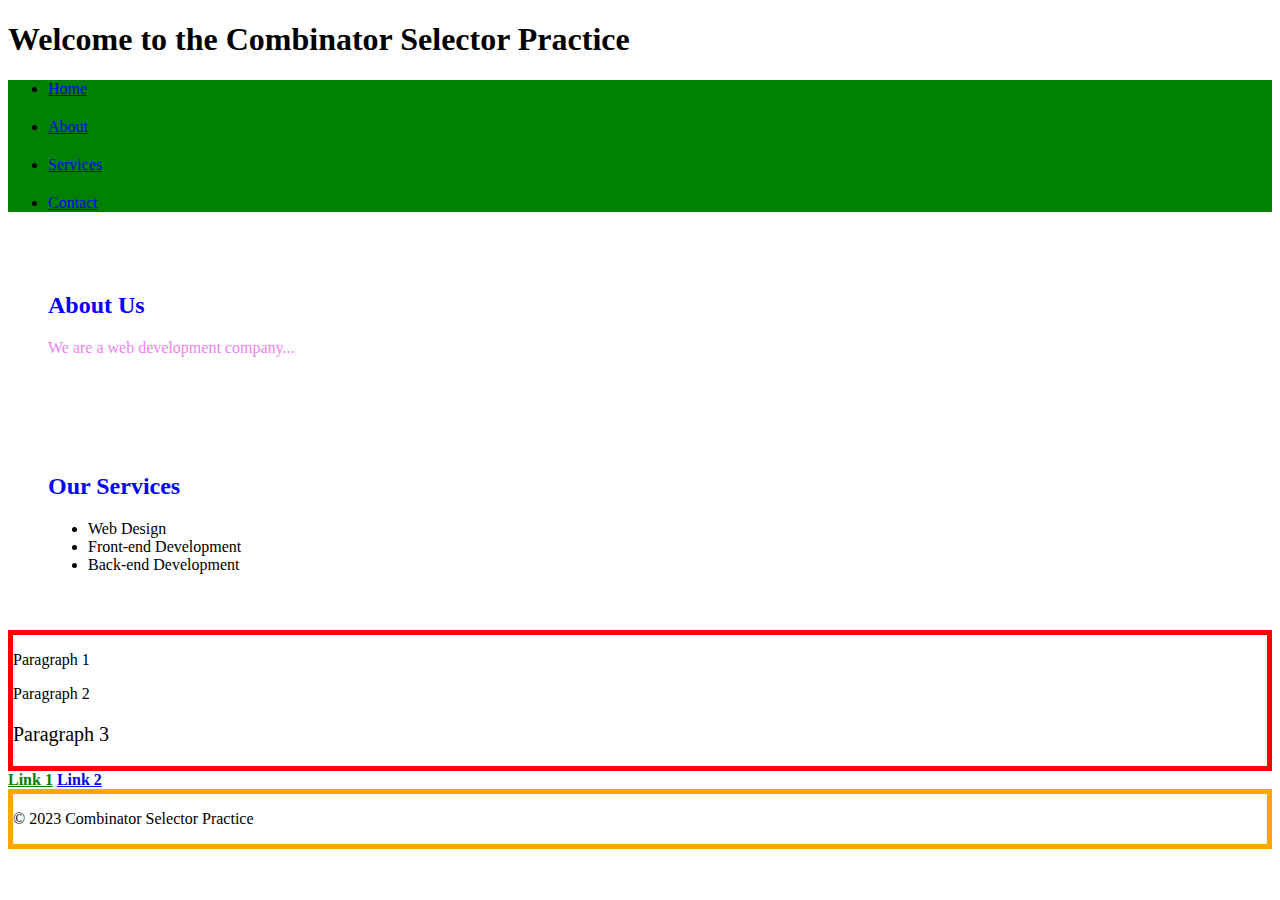
<file: index.html>
<!DOCTYPE html>
<html>
<head>
<title>Combinator Selector Practice</title>
<link rel="stylesheet" href="css.css">
<style>
/* Add your CSS rules here */
</style>
</head>
<body>
<header>
<h1>Welcome to the Combinator Selector Practice</h1>
</header>
<nav>
        <ul>
<li><a href="#">Home</a></li>
<li><a href="#">About</a></li>
<li><a href="#">Services</a></li>
<li><a href="#">Contact</a></li>
        </ul>
</nav>
<main>
<section>
<h2>About Us</h2>
<p>We are a web development company...</p>
</section>
<section>
<h2>Our Services</h2>
<ul>
<li>Web Design</li>
<li>Front-end Development</li>
<li>Back-end Development</li>
</ul>
</section>
</main>
<div id="additional-info">
<div class="paragraphs">
<p>Paragraph 1</p>
<p>Paragraph 2</p>
<p>Paragraph 3</p>
</div>
<div class="links">
        <a href="#">Link 1</a>
        <a href="#">Link 2</a>
        </div>
        </div>
        <footer>
        <p>&copy; 2023 Combinator Selector Practice</p>
    </footer>
</body>
</html>
</file>
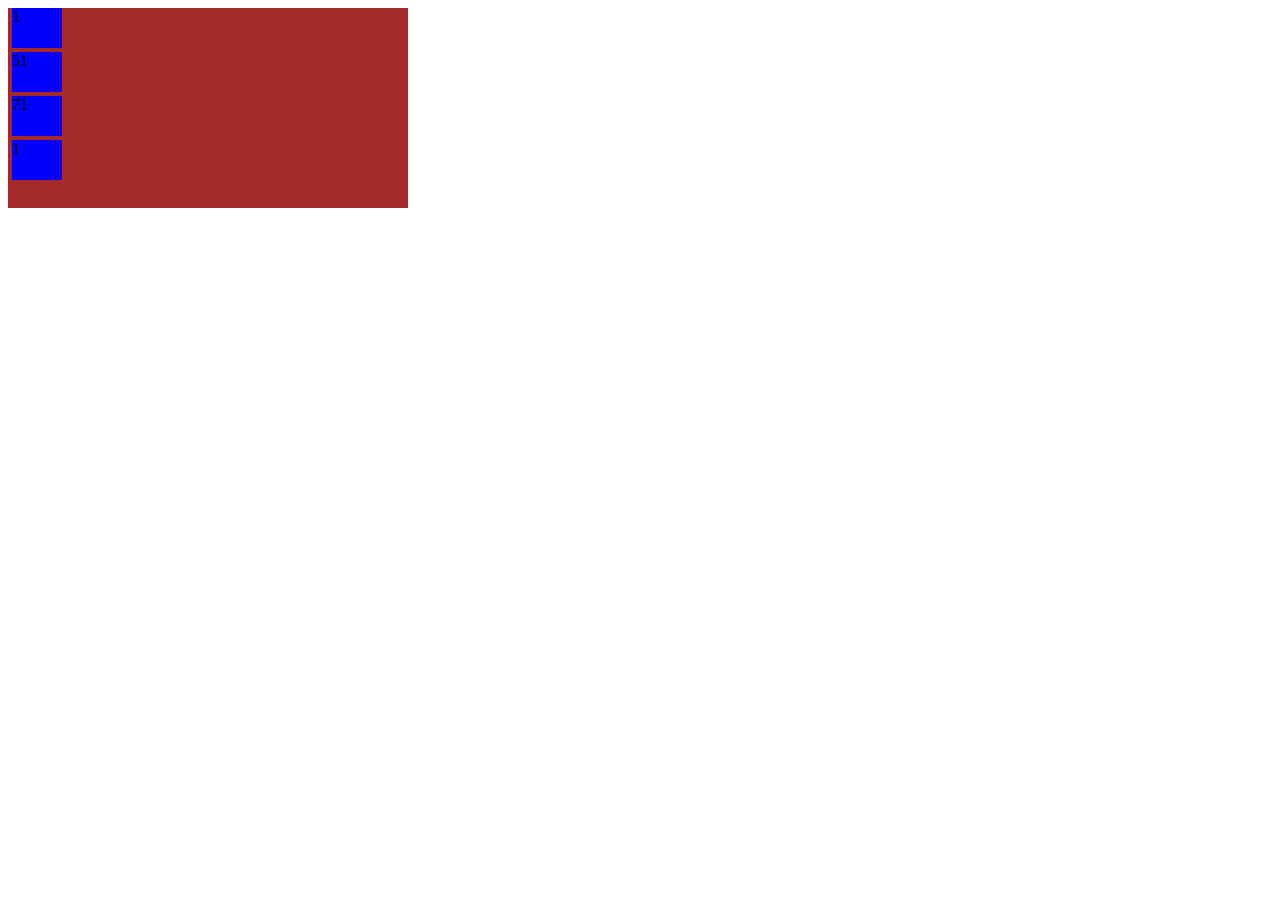
<file: display.html>
<!DOCTYPE html>
<html lang="en">
<head>
    <meta charset="UTF-8">
    <meta name="viewport" content="width=device-width, initial-scale=1.0">
    <title>Document</title>
    <link rel="stylesheet" href="styles2.css">
</head>
<body>
   <div class="container">
<div class="item">1</div>
<div class="item">51</div>
<div class="item">71</div>
<div class="item">1</div>
</div>

    
</body>
</html>
</file>
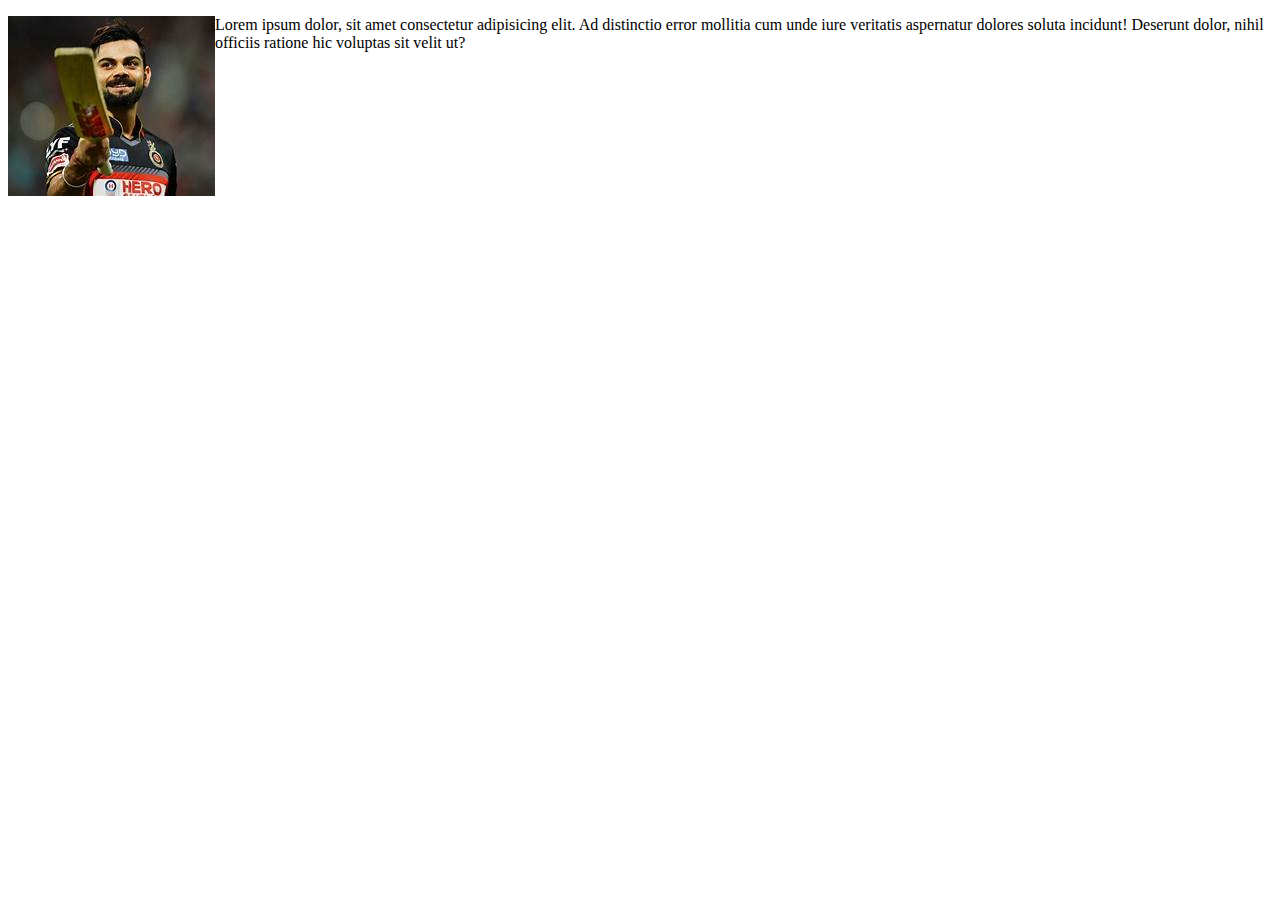
<file: float.html>
<!DOCTYPE html>
<html lang="en">
<head>
    <meta charset="UTF-8">
    <meta name="viewport" content="width=device-width, initial-scale=1.0">
    <title>Document</title>
    <link rel="stylesheet" href="styles3.css">
</head>
<body>
    <img src="kohli.jpeg">
    <p>Lorem ipsum dolor, sit amet consectetur adipisicing elit. Ad distinctio error mollitia cum unde iure veritatis aspernatur dolores soluta incidunt! Deserunt dolor, nihil officiis ratione hic voluptas sit velit ut?</p>
</body>
</html>
</file>
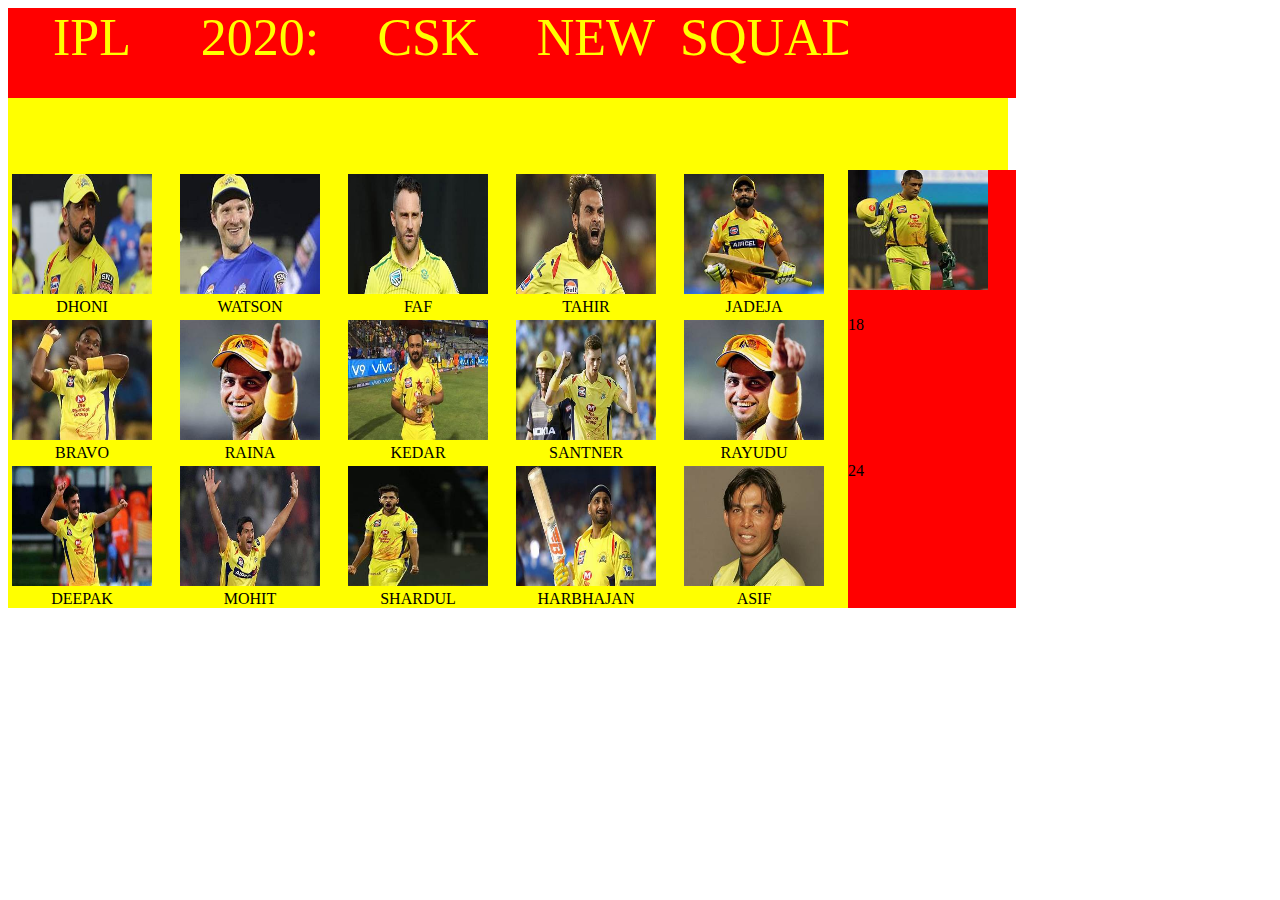
<file: grid.html>
<!DOCTYPE html>
<html lang="en">
<head>
    <meta charset="UTF-8">
    <meta name="viewport" content="width=device-width, initial-scale=1.0">
    <title>Document</title>
    <link rel="stylesheet" href="grid.css">
</head>
<body>
   <div class="container">
    
    <div class="items1">IPL </div>
    <div class="items1">2020:</div>
    <div class="items1">CSK</div>
    <div class="items1">NEW</div>
    <div class="items1">SQUAD</div>
    <div class="items1"></div>
    <div class="items"align="center"><img src="dhoni.jpeg" alt="dhoni">DHONI</div>
    <div class="items"align="center"><img src="watson.jpeg" alt="watson">WATSON</div>
    <div class="items"align="center"><img src="duplesis.jpeg"alt="duplesis">FAF</div>
    <div class="items"align="center"><img src="tahir.jpeg"alt="tahir">TAHIR</div>
    <div class="items"align="center"><img src="jaddu.jpeg"alt="jaddu">JADEJA</div>
    <div class="items2"><img src="dhoni1.jpeg"></div>
    <div class="items"align="center"><img src="bravo.jpeg"alt="bravo">BRAVO</div>
    <div class="items"align="center"><img src="raina.jpeg"alt="raina">RAINA</div>
    <div class="items"align="center"><img src="kedar.jpeg"alt="kedar">KEDAR</div>
    <div class="items"align="center"><img src="santner.jpeg"alt="santner">SANTNER</div>
    <div class="items"align="center"><img src="raina.jpeg"alt="rayadu">RAYUDU</div>
    <div class="items2">18</div>
    <div class="items"align="center"><img src="deepak.jpeg"alt="deepak">DEEPAK</div>
    <div class="items"align="center"><img src="mohit.jpeg"alt="mohit">MOHIT</div>
    <div class="items"align="center"><img src="shardul.jpeg"alt="shar">SHARDUL</div>
    <div class="items"align="center"><img src="harbhajan.jpeg"alt="ha">HARBHAJAN</div>
    <div class="items"align="center"><img src="asif.jpeg"alt="aa">ASIF</div>
    <div class="items2">24</div>   


   </div>
</body>
</html>
</file>
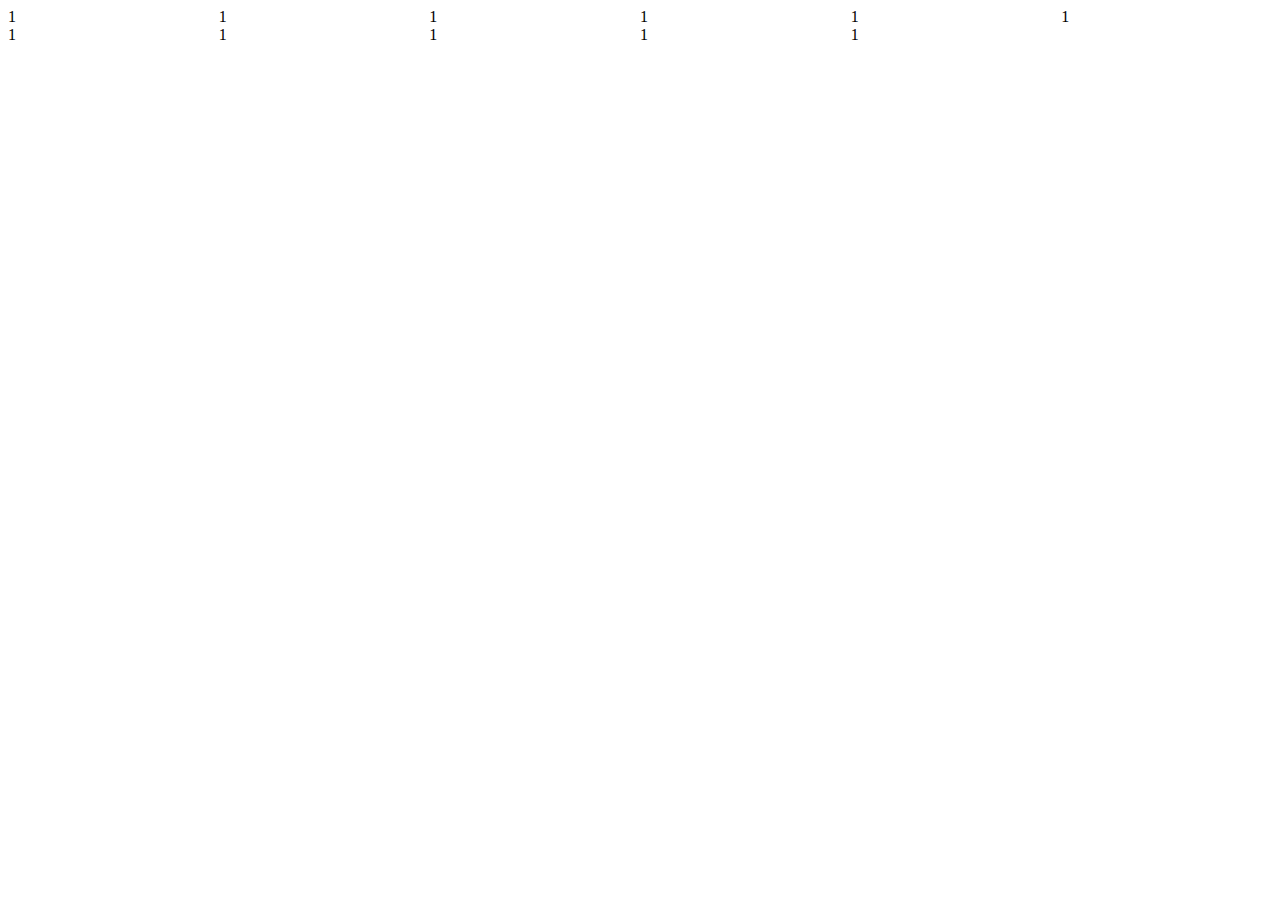
<file: grid2.html>
<!DOCTYPE html>
<html lang="en">
<head>
    <meta charset="UTF-8">
    <meta name="viewport" content="width=device-width, initial-scale=1.0">
    <title>Document</title>
    <link rel="stylesheet" href="grid2.css">
</head>
<body>
    <div class="container">
         <div class="items">1</div>
        <div class="items">1</div>
        <div class="items">1</div>
        <div class="items">1</div>
        <div class="items">1</div>
        <div class="items">1</div>
        <div class="items">1</div>
        <div class="items">1</div>
        <div class="items">1</div>
        <div class="items">1</div>
        <div class="items">1</div>
    </div>
    
</body>
</html>
</file>
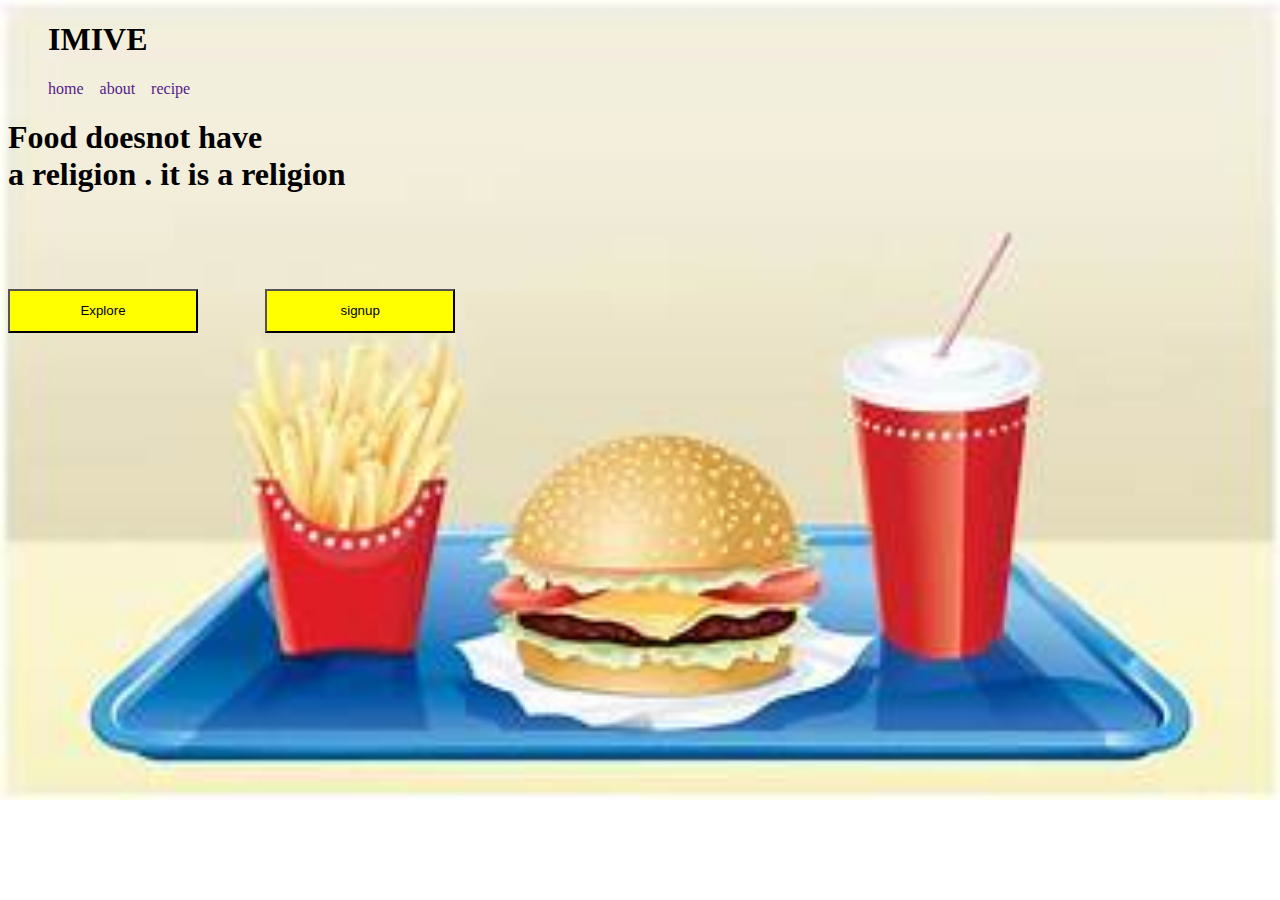
<file: landingpage2.html>
<!DOCTYPE html>
<html lang="en">
<head>
    <meta charset="UTF-8">
    <meta name="viewport" content="width=device-width, initial-scale=1.0">
    <title>Document</title>
    <link rel="stylesheet" href="landingpage2.css">
</head>
<body>
    <div class="page">
        <ul>
            <h1><li>IMIVE</li></h1>
            <li><a href="">home&nbsp;&nbsp;&nbsp;</a></li>
            <li><a href="">about&nbsp;&nbsp;&nbsp;</a></li>
            <li><a href="">recipe&nbsp;&nbsp;&nbsp;</a></li>
        </ul>
    </div>
    <P><h1>Food doesnot have<br>a religion . it is a religion<br></P></h1>
    <button type="button">Explore</button>
    <button type="button" class="signup">signup</button>
</body>
</html>
</file>
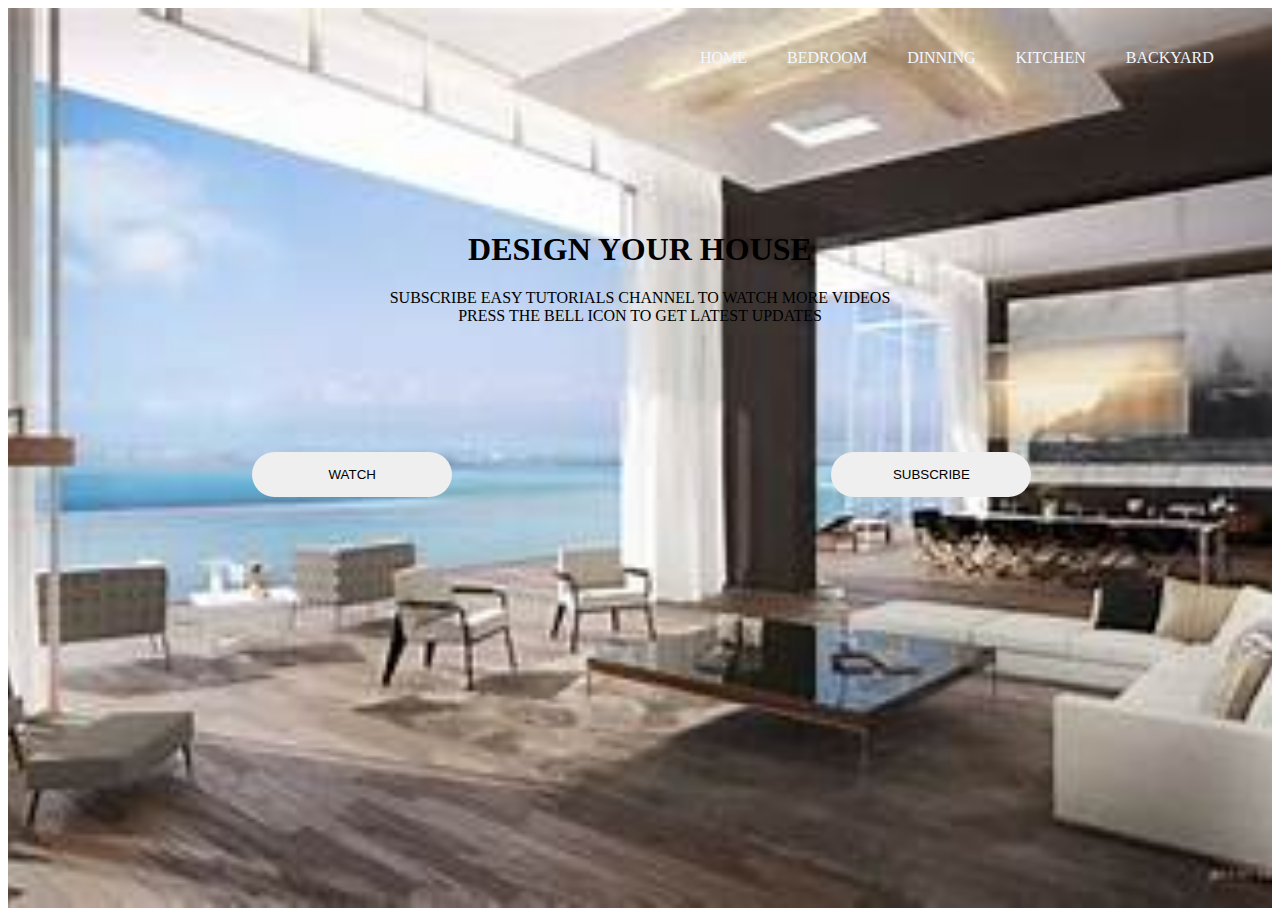
<file: landingpge1.html>
<!DOCTYPE html>
<html lang="en">
<head>
    <meta charset="UTF-8">
    <meta name="viewport" content="width=device-width, initial-scale=1.0">
    <title>Document</title>
    <link rel="stylesheet" href="landingpage1.css">
</head>
<body>
    <div class="landingpage">
        <div class="navbar">
            <ul>
                <li><a href="">HOME</a></li><li><a href="">BEDROOM</a></li><li><a href="">DINNING</a></li><li><a href="">KITCHEN</a></li><li><a href="">BACKYARD</a></li></ul></div>
    <div class="cont"><h1>DESIGN YOUR HOUSE</h1>SUBSCRIBE EASY TUTORIALS CHANNEL TO WATCH MORE VIDEOS<br> PRESS THE BELL ICON TO GET LATEST UPDATES</div>
    <pre><div>&nbsp;&nbsp;&nbsp;&nbsp;&nbsp;&nbsp;&nbsp;<button type="button"><span></span>WATCH</button><button type="button"><span></span>SUBSCRIBE</button>&nbsp;&nbsp;&nbsp;&nbsp;&nbsp;&nbsp;&nbsp;&nbsp;&nbsp;&nbsp;&nbsp;&nbsp;&nbsp;&nbsp;&nbsp;&nbsp;&nbsp;&nbsp;&nbsp;&nbsp;&nbsp;&nbsp;&nbsp;&nbsp;&nbsp;&nbsp;&nbsp;&nbsp;&nbsp;&nbsp;&nbsp;</pre>
       
</div>
</div>
</body>
</html>
</file>
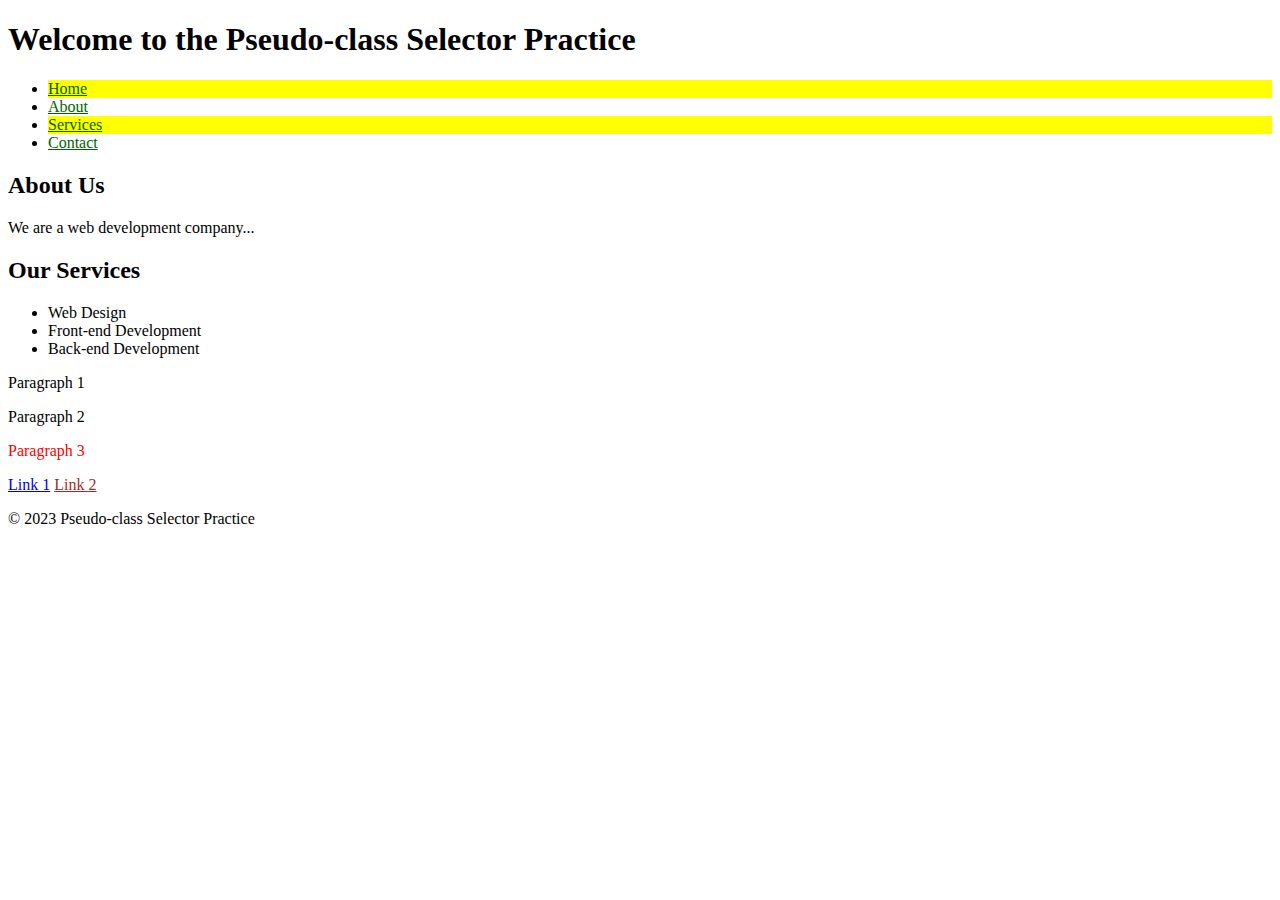
<file: pseudoclass.html>
<!DOCTYPE html>
<html>
<head>
<title>Pseudo-class Selector Practice</title>
<link rel="stylesheet" href="pseudoclass.css">
<style>
/* Add your CSS rules here */
</style>
</head>
<body>
<header>
<h1>Welcome to the Pseudo-class Selector Practice</h1>
</header>
<nav>
<ul>
<li><a href="#">Home</a></li>
<li><a href="#">About</a></li>
<li><a href="#">Services</a></li>
<li><a href="#">Contact</a></li>
</ul>
</nav>
<main>
<section>
<h2>About Us</h2>
<p>We are a web development company...</p>
</section>
<section>
<h2>Our Services</h2>
<ul>
<li>Web Design</li>
<li>Front-end Development</li>
<li>Back-end Development</li>
</ul>
</section>
</main>
<div id="additional-info">
<div class="paragraphs">
    <p>Paragraph 1</p>
<p>Paragraph 2</p>
<p>Paragraph 3</p>
</div>
<div class="links">
<a href="#">Link 1</a>
<a href="#">Link 2</a>
</div>
</div>
<footer>
<p>&copy; 2023 Pseudo-class Selector Practice</p>
</footer></body></html>
</file>
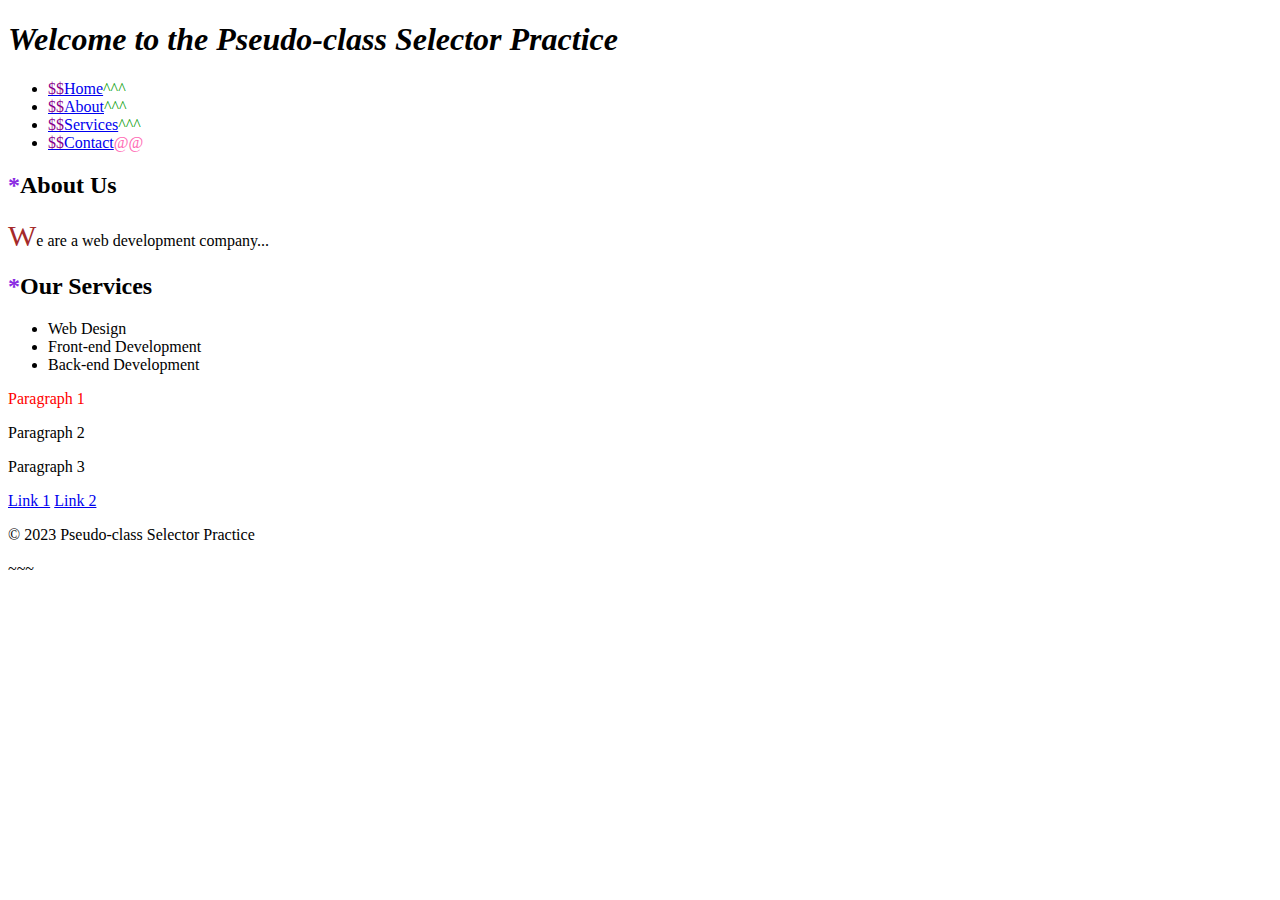
<file: pseudoelement.html>
<!DOCTYPE html>
<html>
<head>
<title>Pseudo-class Selector Practice</title>
<link rel="stylesheet" href="pseudoelement.css">

<style>
/* Add your CSS rules here */
</style>
</head>
<body>
<header>
<h1>Welcome to the Pseudo-class Selector Practice</h1>
</header>
<nav>
<ul>
<li><a href="#">Home</a></li>
<li><a href="#">About</a></li>
<li><a href="#">Services</a></li>
<li><a href="#">Contact</a></li>
</ul>
</nav>
<main>
<section>
<h2>About Us</h2>
<p>We are a web development company...</p>
</section>
<section>
<h2>Our Services</h2>
<ul>
<li>Web Design</li>
<li>Front-end Development</li>
<li>Back-end Development</li>
</ul>
</section>
</main>
<div id="additional-info">
<div class="paragraphs">
<p>Paragraph 1</p>
<p>Paragraph 2</p>
<p>Paragraph 3</p>
</div>
<div class="links">
<a href="#">Link 1</a>
<a href="#">Link 2</a>
</div>
</div>
<footer>
<p>&copy; 2023 Pseudo-class Selector Practice</p>
</footer></body></html>
</file>
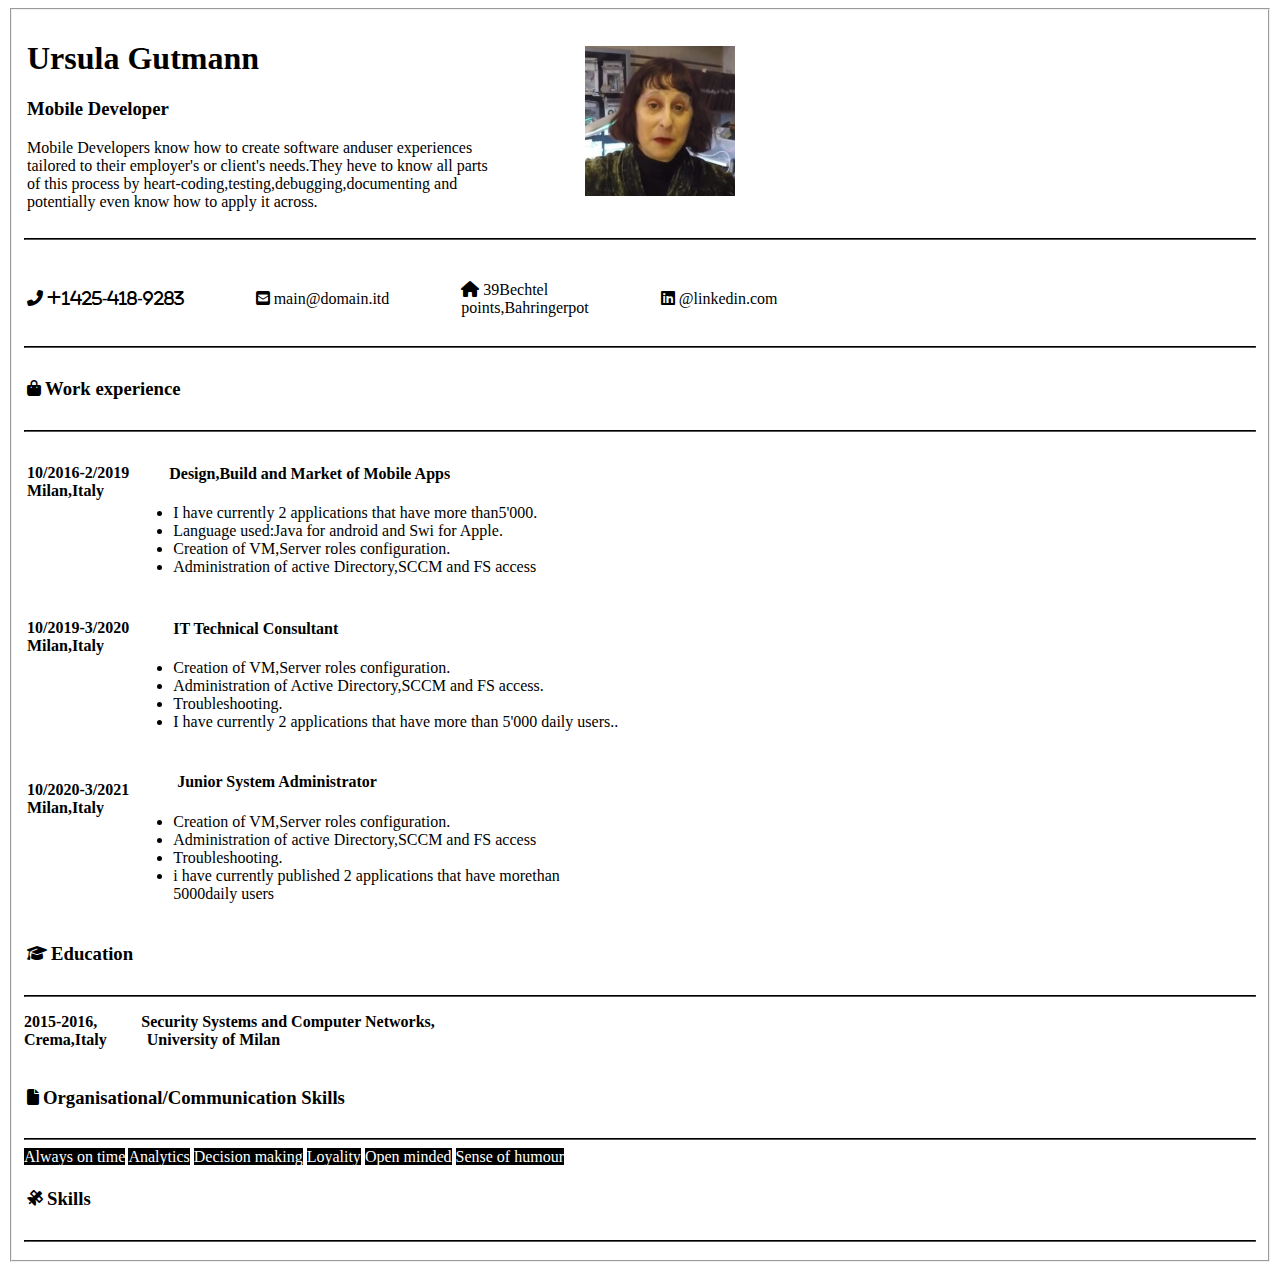
<file: resume.html>
<!DOCTYPE html>
<html lang="en">
<head>
    <meta charset="UTF-8">
    <meta http-equiv="X-UA-Compatible" content="IE=edge">
    <meta name="viewport" content="width=device-width, initial-scale=1.0">
    <title>Document</title>
    <link rel="stylesheet" href="https://cdnjs.cloudflare.com/ajax/libs/font-awesome/6.4.2/css/all.min.css" >
    
</head>
<body>
    <fieldset width="20%" height="50%">
            <table><tr>
        <td><h1>Ursula Gutmann</h1>
        <h3>Mobile Developer</h3>
        <p>Mobile Developers know how to create software anduser experiences<br> tailored to their employer's or client's needs.They heve to know all parts<br> of this process by heart-coding,testing,debugging,documenting and<br> potentially even know how to apply it across.</p></td>
    </span>
    <span>
        <td>
        <pre>            <img src="ursula.png" alt="ursula"width="150px"height="150px"></td></pre></tr>
    </span>
            </table>
    <hr style="border-color: black;">
    <table>
        <tr>
        <pre><h6><td><i class="fa-solid fa-phone-flip">      <label>  +1425-418-9283 &nbsp;&nbsp;&nbsp;&nbsp;&nbsp;&nbsp;&nbsp;&nbsp;&nbsp;&nbsp;&nbsp;&nbsp;&nbsp;&nbsp;&nbsp;&nbsp;</label></i></td><br>
          <td>  <i class="fa-solid fa-square-envelope"></i><label>   main@domain.itd &nbsp;&nbsp;&nbsp;&nbsp;&nbsp;&nbsp;&nbsp;&nbsp;&nbsp;&nbsp;&nbsp;&nbsp;&nbsp;&nbsp;&nbsp;&nbsp;</label></td>
        <td><i class="fa-solid fa-house"></i><label>  39Bechtel<BR>points,Bahringerpot&nbsp;&nbsp;&nbsp;&nbsp;&nbsp;&nbsp;&nbsp;&nbsp;&nbsp;&nbsp;&nbsp;&nbsp;&nbsp;&nbsp;&nbsp;&nbsp;&nbsp;</label></td>
            <td><i class="fa-brands fa-linkedin"></i><label>  @linkedin.com</label></td>
    </h6></pre>
        </tr>
    </table>
    <br>
    <hr style="border-color: black;">
    </div>
    <div>
        <table>
            <tr>
                <td><i class="fa-solid fa-bag-shopping"></i></td>
        <td><h3>Work experience</h3></td> </tr>
    </table>
        <hr style="border-color: black;">
        <table>
            <tr>
                <td>
                    <h4>
                        10/2016-2/2019 <br>
                        Milan,Italy <br>
                        <br>
                        <br><br><br>
                    </h4>
                </td>
                <td>
                    <h4>         
&nbsp;&nbsp;&nbsp;&nbsp;&nbsp;&nbsp;&nbsp;&nbsp;&nbsp;Design,Build and Market of Mobile Apps 
                        </h4>
                    <ul>
                        <li>I have currently 2 applications that have more than5'000.</li>
                        <li>Language used:Java for android and Swi for Apple.</li>
                        <li>Creation of VM,Server roles configuration.</li>
                        <li>Administration of active Directory,SCCM and FS access</li>
                    </ul>
                </td>
            </tr>
            <tr>
                <td>
                    <h4>
                        10/2019-3/2020 <br>
                        Milan,Italy <br>
                        <br>
                        <br><br><br>
                    </h4>
                </td>
                <td>
                    <h4>         
&nbsp;&nbsp;&nbsp;&nbsp;&nbsp;&nbsp;&nbsp;&nbsp;&nbsp;&nbsp;IT Technical Consultant
                        </h4>
                    <ul>
                        <li>Creation of VM,Server roles configuration.</li>
                        <li>Administration of Active Directory,SCCM and FS access.</li>
                        <li>Troubleshooting.</li>
                        <li>I have currently 2 applications that have more than 5'000 daily users..</li>
                    </ul>
                </td>
            </tr>
            <tr>
                <td>
                    <h4>
                        10/2020-3/2021 <br>
                        Milan,Italy <br>
                        <br>
                        <br><br><br>
                    </h4>
                </td>
                <td>
                    <h4>         
&nbsp;&nbsp;&nbsp;&nbsp;&nbsp;&nbsp;&nbsp;&nbsp;&nbsp;&nbsp;&nbsp;Junior System Administrator 
                        </h4>
                    <ul>
                        <li>Creation of VM,Server roles configuration.</li>
                        <li>Administration of active Directory,SCCM and FS access</li>
                        <li>Troubleshooting.</li>
                        <li>i have currently published 2 applications that have morethan<br>5000daily users</li>
                    </ul>
                </td>
            </tr>
            </tr>
        </table>
    </div>
    <div>
        <table>
            <tr>
                <td><i class="fa-solid fa-graduation-cap"></i></td>
        <td><h3>Education</h3></td>
    </tr>
</table>
        <hr style="border-color: black;">
        <div>
           
                <p><b> 2015-2016, &nbsp;&nbsp;&nbsp;&nbsp;&nbsp;&nbsp;&nbsp;&nbsp;&nbsp;&nbsp;Security Systems and Computer Networks, <br>Crema,Italy &nbsp;&nbsp;&nbsp;&nbsp;&nbsp;&nbsp;&nbsp;&nbsp;&nbsp;University of Milan</b></p>
        </div>
        <table>
            <tr>
                <td><i class="fa-solid fa-file"></i></td>
            <td><h3>Organisational/Communication Skills</h3></td>
        </tr>
    </table>
    <hr style="border-color: black;">
            
        
        <span style="background-color: black; color: white;">Always on time</span>
        <span style="background-color: black; color: white;">Analytics</span>
        <span style="background-color: black; color: white;">Decision making</span>
        <span style="background-color: black; color: white;">Loyality</span>
        <span style="background-color: black; color: white;">Open minded</span>
        <span style="background-color: black; color: white;">Sense of humour</span>
    </div>
    <table>
        <tr>
            <td><i class="fa-solid fa-satellite"></i></td>
           <td><h3>Skills</h3></td></tr>
    </table>
    
    <hr style="border-color: black;">
    </fieldset>
</body>
</html>
</file>
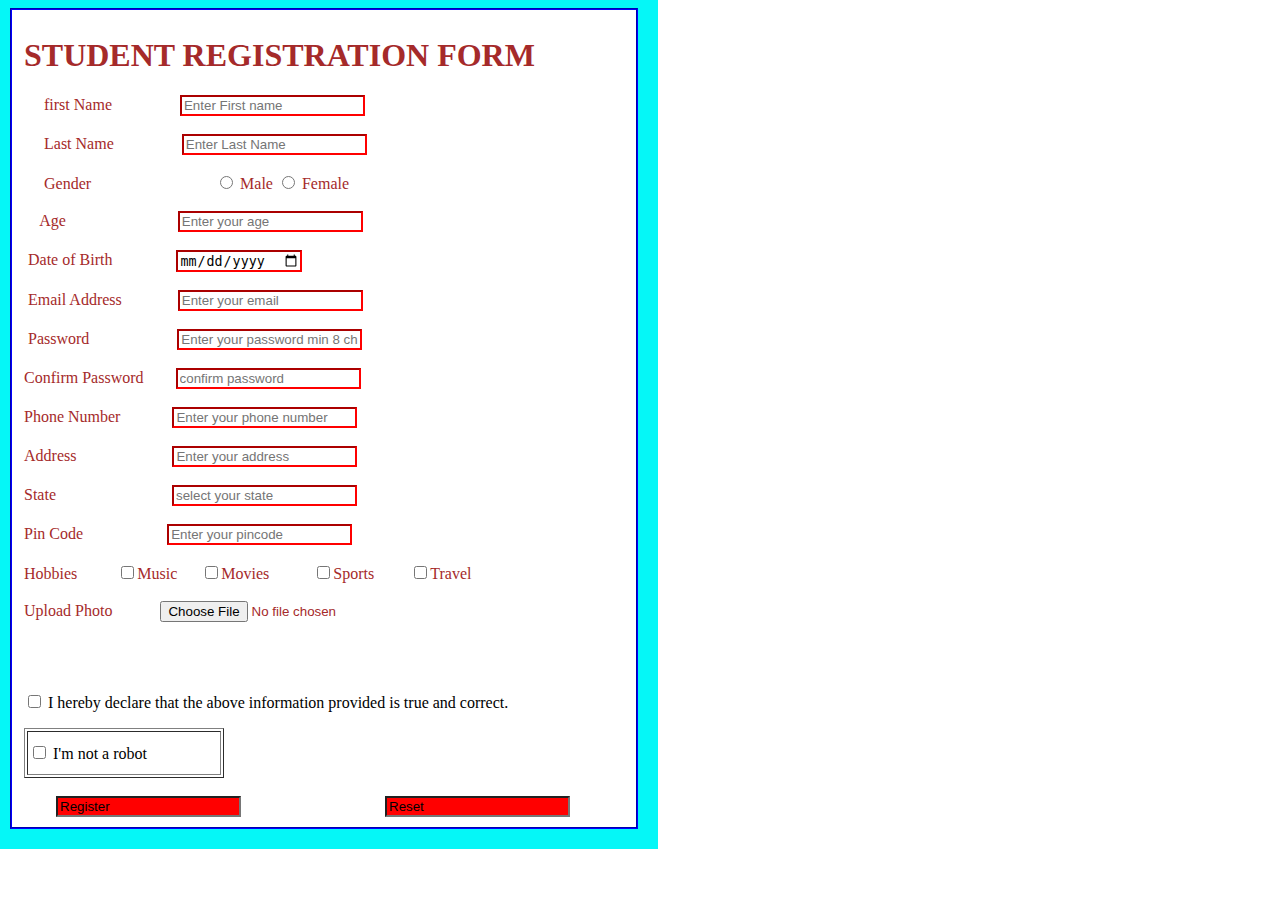
<file: studentform.html>
<!DOCTYPE html>
<html lang="en">
<head>
    <meta charset="UTF-8">
    <meta name="viewport" content="width=device-width, initial-scale=1.0">
    <title>Document</title>
    <style>
        #box{
            width: 600px;
            height: auto;
            box-shadow: 0px 0px 0px 20px rgb(5, 247, 247);
                }
    </style>
    
    
</head>
<body>
    <fieldset style="border-color: blue;"id="box">
    <h1 style="color:brown; align="center">STUDENT REGISTRATION FORM</h1>
    <form action="">
        <pre style="color: brown; font-family: 'Times New Roman', Times, serif;" >
     <label>first Name                </label> <input type="text" placeholder="Enter First name" style="border-color: red;"><br>
     <label>Last Name                 </label><input type="text" placeholder="Enter Last Name" style="border-color: red;"><br>
     <label>Gender                               </label><input type="radio" name="a" id=""> Male <input type="radio" name="a" id="" > Female</label><br>
    <label>Age                            </label><input type="number" placeholder="Enter your age" style="border-color: red;"><br>
<label> Date of Birth             </label>   <input type="date" style="border-color: red;"><br>
<label> Email Address           </label>   <input type="email" placeholder="Enter your email" style="border-color: red;"><br>
<label> Password                   </label>   <input type="password" placeholder="Enter your password min 8 chracters" style="border-color: red;"><br>
<label>Confirm Password     </label>   <input type="password" placeholder="confirm password" style="border-color: red;"><br>
<label>Phone Number          </label>   <input type="number" placeholder="Enter your phone number" style="border-color: red;"><br>
<label>Address                     </label>   <input type="text" placeholder="Enter your address" style="border-color: red;"><br>
<label>State                          </label>   <input type="text" placeholder="select your state" style="border-color: red;"><br>
<label>Pin Code                   </label>  <input type="number" placeholder="Enter your pincode" style="border-color: red;"><br>
<label>Hobbies          </label><input type="checkbox">Music      <input type="checkbox">Movies           <input type="checkbox">Sports         <input type="checkbox">Travel <br>
<label>Upload Photo            </label><input type="file"><br>
     
    </pre>
    <p>
        <input type="checkbox" style="border-color: red;"> I hereby declare that the above information provided is true and correct.
    </p>
    <table border="1" width="200" height="50">
         <tr>
            <td>
            <input type="checkbox">  I'm not a robot
        </td>
         </tr>
    </table>
    <br>
    &nbsp;&nbsp;&nbsp;&nbsp;&nbsp;&nbsp;&nbsp;&nbsp;<input type="button " value="Register " style="background-color:red;" style="color:red;">  &nbsp;&nbsp;&nbsp;&nbsp;&nbsp;&nbsp;&nbsp;&nbsp;&nbsp;&nbsp;&nbsp;&nbsp;&nbsp;&nbsp;&nbsp;&nbsp;&nbsp;&nbsp;&nbsp;&nbsp;&nbsp;&nbsp;&nbsp;&nbsp;&nbsp;&nbsp;&nbsp;&nbsp;&nbsp;&nbsp;&nbsp;&nbsp;&nbsp;&nbsp;&nbsp;<input type="button " value="Reset" style="background-color: red;" style="color: aliceblue;">        
</form>
    </fieldset>
</body>
</html>
</file>
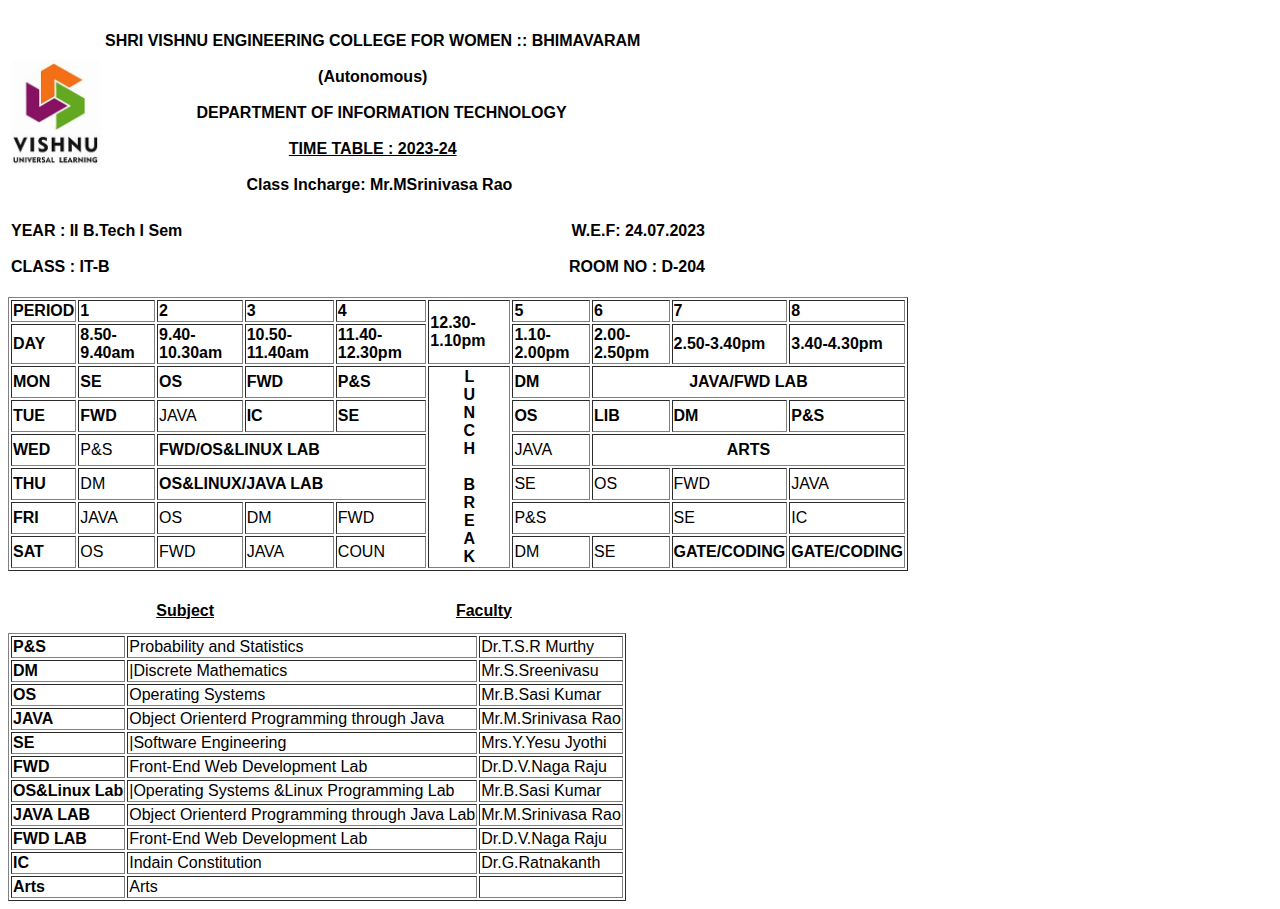
<file: timetable.html>
<!DOCTYPE html>
<html lang="en">
<head>
    <meta charset="UTF-8">
    <meta name="viewport" content="width=device-width, initial-scale=1.0">
    <title>Document</title>
</head>
<body>
    
    <table>
        <tr>
            <td>
            <img src="vishnu1.jpeg" alt="vishnu logo" width="90" align="center" > 
            </td>
            <td align="center">
                <h4 align="center" style="font-family: 'Lucida Sans', 'Lucida Sans Regular', 'Lucida Grande', 'Lucida Sans Unicode', Geneva, Verdana, sans-serif;">SHRI VISHNU ENGINEERING COLLEGE FOR WOMEN :: BHIMAVARAM <br>
                    <br>
                    (Autonomous) <br>
                    <br>
                    &nbsp;&nbsp;&nbsp;&nbsp;DEPARTMENT OF INFORMATION TECHNOLOGY <br>
                    <br>
                    <u>TIME TABLE : 2023-24</u><br>
                    <br>
                    &nbsp;&nbsp;&nbsp;Class Incharge: Mr.MSrinivasa Rao
                </h4>
            
            </td>        </tr>
    </table>
    <table width="700">
        <tr>
            <td align="left">
                <b style="font-family: 'Lucida Sans', 'Lucida Sans Regular', 'Lucida Grande', 'Lucida Sans Unicode', Geneva, Verdana, sans-serif;">
                YEAR : II B.Tech I Sem <br>
                <br>
                CLASS : IT-B
            </b>
            </td>
            <td align="right">
                <b style="font-family: 'Lucida Sans', 'Lucida Sans Regular', 'Lucida Grande', 'Lucida Sans Unicode', Geneva, Verdana, sans-serif;">
                W.E.F: 24.07.2023 <br>
                <br>
                ROOM NO : D-204
            </b>
            </td>
        </tr>
    </table>
    <br>
    <table border="1" width="900"style="font-family: 'Lucida Sans', 'Lucida Sans Regular', 'Lucida Grande', 'Lucida Sans Unicode', Geneva, Verdana, sans-serif;">
        <tr>
            <td><b>PERIOD</b></td>
            <td><b>1</b></td>
            <td><b>2</b></td>
            <td><b>3</b></td>
            <td><b>4</b></td>
            <td rowspan="2"><b>12.30-1.10pm</b></td>
            <td><b>5</b></td>
            <td><b>6</b></td>
            <td><b>7</b></td>
            <td><b>8</b></td>
        </tr>
        <tr>
            <td><b>DAY</b></td>
            <td><b>8.50-9.40am</b></td>
            <td><b>9.40-10.30am</b></td>
            <td><b>10.50-11.40am</b></td>
            <td><b>11.40-12.30pm</b></td>
            <td><b>1.10-2.00pm</b></td>
            <td><b>2.00-2.50pm</b></td>
            <td><b>2.50-3.40pm</b></td>
            <td><b>3.40-4.30pm</b></td>
        </tr>
        <tr>
            <td><b>MON</b></td>
            <td><b>SE</b></td>
            <td><b>OS</b></td>
            <td><b>FWD</b></td>
            <td><b>P&S</b></td>
            <td rowspan="6" align="center"><b>L<br>U<br>N<br>C<br>H<br><br>B<br>R<br>E<br>A<br>K</b></td>
            <td><b>DM</b></td>
            <td colspan="3"  align="center"><b>JAVA/FWD LAB</b></td>
            
        </tr>
        <tr>
            <td><b>TUE</b></td>
        
            <td><b>FWD</b></td>
            <td>JAVA</td>
            <td><b>IC</b></td>
            <td><b>SE</b></td>
            
            <td><b>OS</b></td>
            <td><b>LIB</b></td>
            <td><b>DM</b></td>
            <td><b>P&S</b></td>
        </tr>
        <tr>
            <td><b>WED</b></td>
            
            <td>P&S</td>
            <td colspan="3"><b>FWD/OS&LINUX LAB</b></td>
            <td>JAVA</td>
            <td colspan="3"  align="center"><b>ARTS</b></td>
            
        </tr>
        <tr>
            <td><b>THU</b></td>
            <td>DM</td>
            <td colspan="3"><b>OS&LINUX/JAVA LAB</b></td>
            <td>SE</td>
            <td>OS</td>
            <td>FWD</td>
            <td>JAVA</td>
        </tr>
        <tr>
            <td><b>FRI</b></td>
            <td>JAVA</td>
            <td>OS</td>
            <td>DM</td>
            <td>FWD</td>
            <td colspan="2">P&S</td>
            <td>SE</td>
            <td>IC</td>
        </tr>
        <tr>
            <td><b>SAT</b></td>
            <td>OS</td>
            <td>FWD</td>
            <td>JAVA</td>
            <td>COUN</td>
            <td>DM</td>
            <td>SE</td>
            <td><b>GATE/CODING</b></td>
            <td><b>GATE/CODING</b></td>
        </tr>
    </table>
    <br>
    <pre>
                   <u><b style="font-family: 'Lucida Sans', 'Lucida Sans Regular', 'Lucida Grande', 'Lucida Sans Unicode', Geneva, Verdana, sans-serif;">Subject</b></u>                               <u><b style="font-family: 'Lucida Sans', 'Lucida Sans Regular', 'Lucida Grande', 'Lucida Sans Unicode', Geneva, Verdana, sans-serif;">Faculty</b></u>
</pre>
<table border="1" style="font-family: 'Lucida Sans', 'Lucida Sans Regular', 'Lucida Grande', 'Lucida Sans Unicode', Geneva, Verdana, sans-serif;">
    <tr>
        <td><b>P&S</b></td>
        <td>Probability and Statistics</td>
        <td>Dr.T.S.R Murthy</td>
    </tr>
    <tr>
        <td><b>DM</b></td>
        <td>|Discrete Mathematics</td>
        <td>Mr.S.Sreenivasu</td>
    </tr>
    <tr>
        <td><b>OS</b></td>
        <td>Operating Systems</td>
        <td>Mr.B.Sasi Kumar</td>
    </tr>
    <tr>
        <td><b>JAVA</b></td>
        <td>Object Orienterd Programming through Java</td>
        <td>Mr.M.Srinivasa Rao </td>
    </tr>
    <tr>
        <td><b>SE</b></td>
        <td>|Software Engineering</td>
        <td>Mrs.Y.Yesu Jyothi </td>
    </tr>
    <tr>
        <td><b>FWD</b></td>
        <td>Front-End Web Development Lab </td>
        <td>Dr.D.V.Naga Raju</td>
    </tr>
    <tr>
        <td><b>OS&Linux Lab</b></td>
        <td>|Operating Systems &Linux Programming Lab</td>
        <td>Mr.B.Sasi Kumar</td>
    </tr>
    <tr>
        <td><b>JAVA LAB</b></td>
        <td>Object Orienterd Programming through Java Lab</td>
        <td>Mr.M.Srinivasa Rao</td>
    </tr>
    <tr>
        <td><b>FWD LAB</b></td>
        <td>Front-End Web Development Lab </td>
        <td>Dr.D.V.Naga Raju</td>
    </tr>
    
    <tr>
        <td><b>IC</b></td>
        <td>Indain Constitution </td>
        <td>Dr.G.Ratnakanth</td>
    </tr>
    <tr>
        <td><b>Arts</b></td>
        <td>Arts</td>
        <td></td>
    </tr>
</table>
</pre>
</body>
</html>
</file>
<file: css.css>
nav ul{
    background-color:green;
}
section p{
    color: violet;
}
section h2{
    color: blue;
}
.paragraphs{
    border:5px solid red;
}
.links a{
    font-weight: bold;
}
.links a:first-child{
    font-weight:bold;
    color:green;
}
.paragraphs p:last-child{
    font-size: 20px;
}
nav ul li{
    margin-bottom: 20px;
}
/*.links a:last-child{
    margin-bottom: 20cm;
    text-underline-position: below;
}*/
section{
    padding:40px ;
}
footer{
    border:5px solid orange;
}
</file>
<file: styles2.css>
.container{
    background-color: brown;
    width:400px;
    height:200px;
    flex-direction:column;
    display: flexbox;
    justify-content: flex-end;
    flex-wrap: wrap;
   align-items: flex-end;
    
    
}
.item{
    background-color: blue;
    width:50px;
    height:40px;
    margin: 4px;
    
}
</file>
<file: styles3.css>
img{
    float: left;
}
</file>
<file: grid.css>
.container{
    display: grid;
    width: 1000px;
    height: 600px;
    background-color:yellow;
    grid-template-columns: auto auto auto auto auto auto;
    grid-template-rows: auto auto auto auto;
    background-color: yellow;
    /*flex-direction:column;
    display: flexbox;
    justify-content: flex-start;
    flex-wrap: wrap;
   align-items:flex-start;
   row-gap: 10px;*/
   
    
}
.items{
    color: black;
    background-color: white;
    width:140px;
    height:120px;
    margin: 4px;
    align-items: center;
  
    
}
.items1{
    /*grid-col-start: 5;*/
   /*grid-col-end: 5;*/
   /*grid-template-columns: repeat(3,3fr);*/
    width:168px ;
    height:90px ;
    font-size:52px;
    text-align:center ;
    color: yellow;
    background-color: red;
    grid-row: span 4;
    

}
/*.items2{
   
background-color: red;

grid-column: span 2;
}*/
div img{
    width: 140px;
    height: 120px;
}
/*.items2{
    background-color: blueviolet;
    grid-column:span 3 ;
    width: 30px;
    height: 100px;
}*/
/*.items1{
    background-color: brown;
    grid-template-columns: 1/4;
}*/
.items2{
    background-repeat: no-repeat;
    background-size: cover;
    background-color: red;
   
    

    
    

}
</file>
<file: grid2.css>
.container{
    display: grid;
    grid-template-rows: auto auto auto auto auto auto ;
    grid-template-columns: auto auto auto auto auto auto  ;
}
</file>
<file: landingpage2.css>
body{
    background-image: url('food.jpeg');
    background-repeat: no-repeat;
    background-size: cover;
}
.page ul li {
    justify-content:space-between;
    flex-direction: row;
    display: flex;
align-items: center;
position: relative;
display: inline-block;
transition: 0.5s;

}
.page ul li a{
    text-decoration: none;
}
button{
    background-color: yellow;
    padding: 1%;
    width: 190PX;
    cursor: pointer;
}
.page ul li::after{
    content: '';
    height: 3px;
    width: 0;
    background-color:red ;
    position: absolute;
    left: 0;
    bottom: -0px;
    transition: 0.5s;
}
.page ul li:hover::after{
    width: 70%;

}
.signup{
    justify-content: flex-end;
    margin: 5%;
}
</file>
<file: landingpage1.css>
/*body{
    background-image: url('home.jpeg');
    background-repeat: no-repeat;
    background-size: cover;
    color: aliceblue;
    shape-image-threshold:inherit;
}
.landingpage{
    padding: 20%;
}
.navbar{
    width: 5%;
    display: flex;
    margin:1vh;
    align-items: center;
    justify-content: space-between;
    text-align:end;
    
}
.navbar ul li{
    display: inline-block;
    margin: 0 0px;
}
.boxes{
    padding-bottom: ;
    padding-left: 500px;
   padding-inline-start: 40%;
   padding-top: 20px;
   align-items: center;
   
}*/
.landingpage{
    width:100%;
    height: 100vh;
    background-image:url('home.jpeg');
    background-size: cover;
    background-position: center;
}
.navbar{
    width: 60%;
    margin: auto;
    padding: 25px ;
    padding-left: 50%;
    display:flex;
    align-items: center;
    justify-content: space-between;
  
}
.navbar ul li{
    display: inline-block;
    margin:0 20px;
    position: relative;

}
.navbar ul li a{
    color:aliceblue;
    text-decoration: none;

}
.navbar ul li::after{
    content: '';
    height: 3px;
    width: 0;
    background-color:red ;
    position: absolute;
    left: 0;
    bottom: -0px;
    transition: 0.5s;
}
.navbar ul li:hover::after{
    width: 100%;

}
.cont{
    text-align: center;
   padding: 8%;
}
/*button{
    /*align-items: center;
    /*width: 200px;
    /*margin: 10px 150px ;
    padding:10px;
    border-radius: 25px;
    margin: 10px;
}*/
button{
    position:relative;
    width: 200px;
    padding: 15px 50px;
    text-align: center;
    margin: 1% 15%;
    font-weight: bold;
    border: 100px;
    cursor: pointer;
    border-radius: 25px;
    position: relative;
  font-weight: 400;
  overflow: hidden;


}

/*.content{
    margin: 1% 10%;
}*/
span{
    background-color:aqua;
    border-radius: 25px;
    position: absolute;
    transition: 0.5s;
    left: 0;
    bottom: 0;
    height: 100%;
    width: 0;
    z-index: 2;
    
}
button:hover span{
    width: 100%;
}
</file>
<file: pseudoclass.css>
nav li a:hover{
    color: violet;
    
}
nav a:active{
    background-color: yellow;
}
nav ul li a:link{
    color: darkgreen;
}
.links ul li a:visited{
    font-style: italic;
}
h2:hover{
    background-color: red;
}
h2:active{
    text-decoration: underline solid green;
}
.links a:last-child{
    color: brown;
}
nav ul li:nth-child(odd){
    background-color: yellow;
}
.paragraphs p:nth-child(3){
    color: red;
}
input:focus{
    border: 5px solid violet ;
}
</file>
<file: pseudoelement.css>
section p::first-letter{
    font-size: 30px;
    color: brown;
}
h1::first-line{
    font-style: italic;
}
main h2::before {
    content:"*";
    color: blueviolet;
}
nav ul li::after {
    content: "^^^"; 
      color: #009900; 
  }
  
.paragraphs p::selection {
    background-color: black; 
}
  
.paragraphs p:first-child::first-line{
    color: red;
}


nav a::before{
    content:"$$";
    color:darkmagenta;
}
nav ul li:last-child::after{
    content:"@@";
    color:hotpink;
}
nav ul::marker{
    font-style: italic;
}
footer::after{
    content:"~~~";
}
</file>
